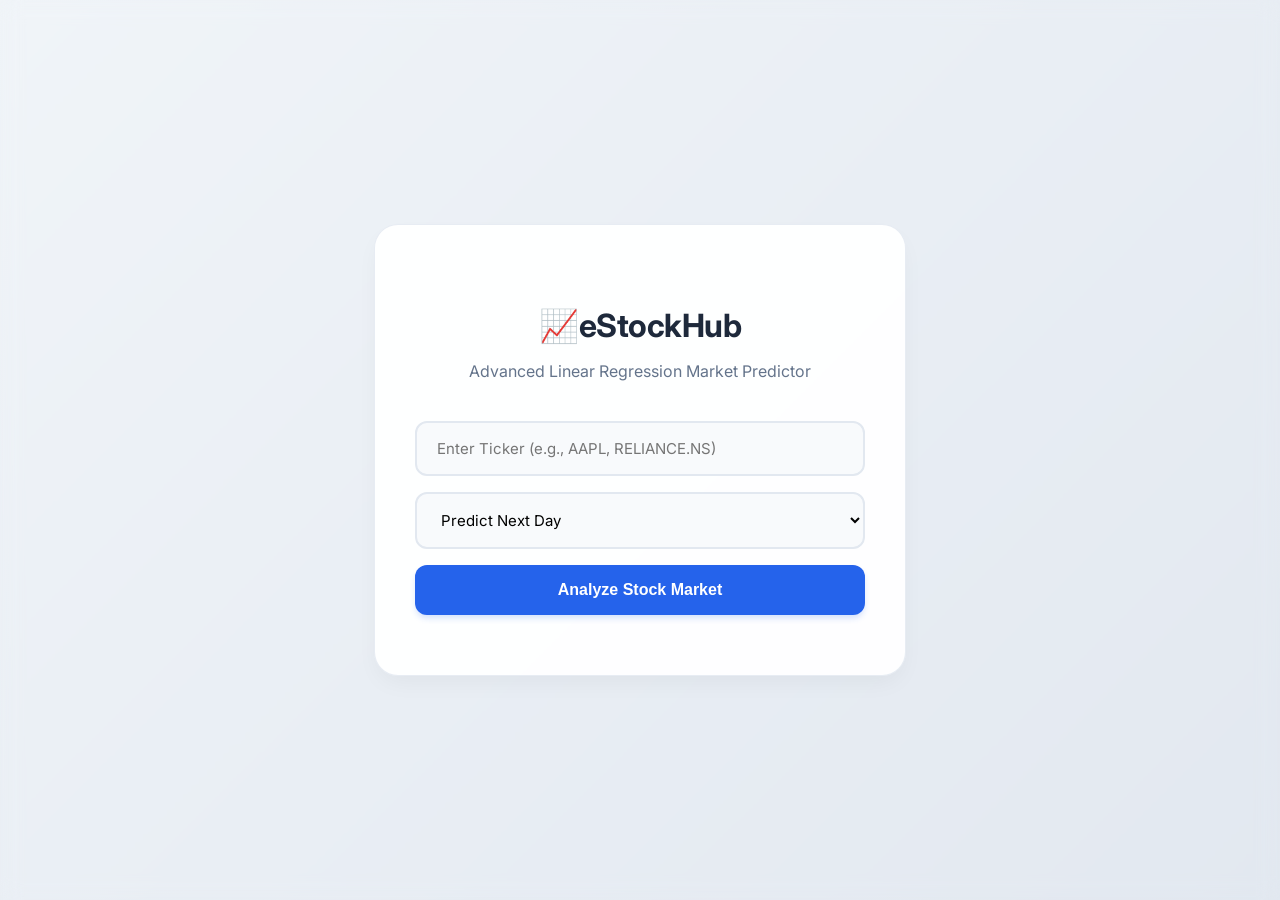
<file: index.html>
<!DOCTYPE html>
<html lang="en">
<head>
    <meta charset="UTF-8">
    <meta name="viewport" content="width=device-width, initial-scale=1.0">
    <title>eStockHub | Predictor</title>
    <link href="https://fonts.googleapis.com/css2?family=Inter:wght@400;500;600;700&display=swap" rel="stylesheet">
    <link rel="stylesheet" href="style.css">
</head>
<body>
    <div class="landing-container">
        <h1> 📈eStockHub</h1>
        <p>Advanced Linear Regression Market Predictor</p>
        
        <div class="search-box">
            <div class="autocomplete-wrapper">
                <input type="text" id="tickerInput" placeholder="Enter Ticker (e.g., AAPL, RELIANCE.NS)" required autocomplete="off">
                <ul id="suggestionsList" class="suggestions-list"></ul>
            </div>
            
            <select id="timeframeSelect" class="dropdown">
                <option value="1d">Predict Next Day</option>
                <option value="1h">Predict Next Hour</option>
                <option value="1m">Predict Next Minute</option>
            </select>

            <button class="btn" onclick="goToDashboard()">Analyze Stock Market</button>
        </div>
    </div>

    <script src="script.js"></script>
</body>
</html>
</file>
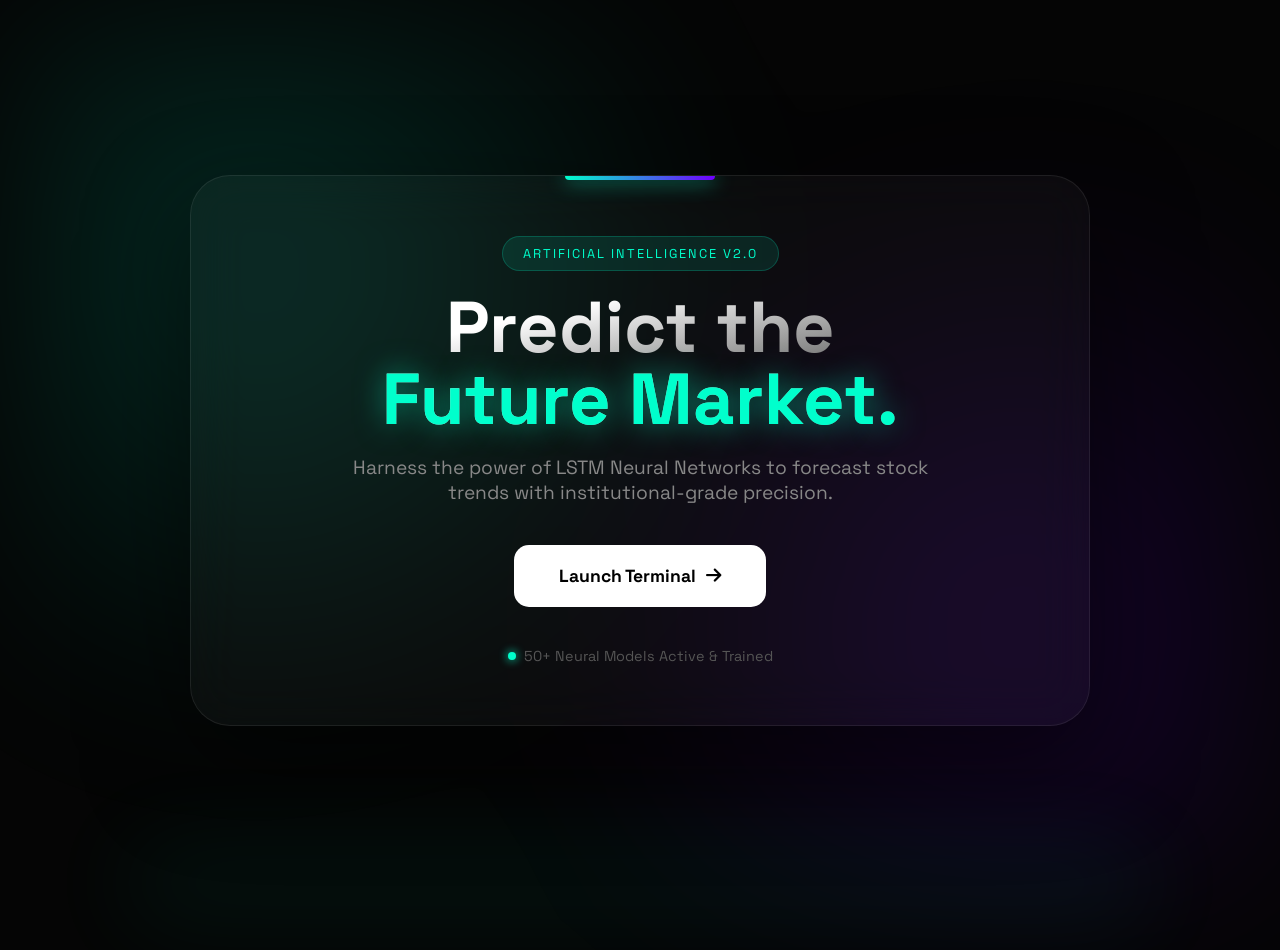
<file: templates/index.html>
<!DOCTYPE html>
<html lang="en">
<head>
    <meta charset="UTF-8">
    <meta name="viewport" content="width=device-width, initial-scale=1.0">
    <title>StockAI | Next-Gen Predictions</title>
    <link rel="stylesheet" href="https://cdnjs.cloudflare.com/ajax/libs/font-awesome/6.4.0/css/all.min.css">
    <link href="https://fonts.googleapis.com/css2?family=Space+Grotesk:wght@300;500;700&display=swap" rel="stylesheet">
    <style>
        :root {
            --primary: #00ffcc;
            --secondary: #7000ff;
            --bg: #050505;
            --glass: rgba(255, 255, 255, 0.03);
        }

        * { margin: 0; padding: 0; box-sizing: border-box; font-family: 'Space Grotesk', sans-serif; }

        body {
            background-color: var(--bg);
            color: white;
            min-height: 100vh;
            display: flex;
            align-items: center;
            justify-content: center;
            overflow: hidden;
            position: relative;
        }

        /* 🌌 Animated Mesh Gradient Background */
        .bg-glow {
            position: absolute;
            width: 100%;
            height: 100%;
            z-index: -1;
            background: 
                radial-gradient(circle at 20% 30%, rgba(0, 255, 204, 0.15) 0%, transparent 40%),
                radial-gradient(circle at 80% 70%, rgba(112, 0, 255, 0.15) 0%, transparent 40%);
            filter: blur(80px);
        }

        .particles {
            position: absolute;
            top: 0; left: 0; width: 100%; height: 100%;
            z-index: -1;
        }

        .hero-card {
            background: var(--glass);
            backdrop-filter: blur(25px);
            border: 1px solid rgba(255, 255, 255, 0.08);
            border-radius: 40px;
            padding: 60px;
            max-width: 900px;
            width: 95%;
            text-align: center;
            box-shadow: 0 40px 100px rgba(0, 0, 0, 0.5);
            position: relative;
            overflow: hidden;
        }

        .hero-card::before {
            content: '';
            position: absolute;
            top: 0; left: 50%;
            transform: translateX(-50%);
            width: 150px; height: 4px;
            background: linear-gradient(90deg, var(--primary), var(--secondary));
            border-radius: 0 0 10px 10px;
            box-shadow: 0 0 20px var(--primary);
        }

        .badge {
            background: rgba(0, 255, 204, 0.1);
            color: var(--primary);
            padding: 8px 20px;
            border-radius: 100px;
            font-size: 0.8rem;
            text-transform: uppercase;
            letter-spacing: 2px;
            border: 1px solid rgba(0, 255, 204, 0.2);
            display: inline-block;
            margin-bottom: 20px;
        }

        h1 {
            font-size: 4.5rem;
            line-height: 1;
            margin-bottom: 20px;
            font-weight: 700;
        }

        h1 span {
            background: linear-gradient(to bottom right, #fff 30%, #666);
            -webkit-background-clip: text;
            -webkit-text-fill-color: transparent;
        }

        .highlight {
            color: var(--primary);
            text-shadow: 0 0 30px rgba(0, 255, 204, 0.5);
            -webkit-text-fill-color: var(--primary) !important;
        }

        p {
            color: #888;
            font-size: 1.2rem;
            max-width: 600px;
            margin: 0 auto 40px;
        }

        .btn-group {
            display: flex;
            gap: 20px;
            justify-content: center;
        }

        .main-btn {
            background: white;
            color: black;
            padding: 20px 45px;
            border-radius: 15px;
            text-decoration: none;
            font-weight: 700;
            font-size: 1.1rem;
            transition: 0.3s cubic-bezier(0.175, 0.885, 0.32, 1.275);
            display: flex;
            align-items: center;
            gap: 10px;
        }

        .main-btn:hover {
            transform: scale(1.05) translateY(-5px);
            box-shadow: 0 20px 40px rgba(255, 255, 255, 0.2);
        }

        .sec-btn {
            background: rgba(255, 255, 255, 0.05);
            color: white;
            padding: 20px 45px;
            border-radius: 15px;
            text-decoration: none;
            font-weight: 600;
            border: 1px solid rgba(255, 255, 255, 0.1);
            transition: 0.3s;
        }

        .sec-btn:hover {
            background: rgba(255, 255, 255, 0.1);
        }

        /* 📈 Live Status Dot */
        .status {
            display: flex;
            align-items: center;
            justify-content: center;
            gap: 8px;
            margin-top: 40px;
            font-size: 0.9rem;
            color: #555;
        }

        .dot {
            width: 8px; height: 8px;
            background: var(--primary);
            border-radius: 50%;
            box-shadow: 0 0 10px var(--primary);
            animation: pulse 1.5s infinite;
        }

        @keyframes pulse {
            0% { opacity: 1; transform: scale(1); }
            50% { opacity: 0.4; transform: scale(1.2); }
            100% { opacity: 1; transform: scale(1); }
        }

        /* Desktop Mockup Decoration */
        .decoration {
            position: absolute;
            bottom: -50px;
            left: 50%;
            transform: translateX(-50%);
            width: 80%;
            height: 100px;
            background: linear-gradient(180deg, var(--primary) 0%, transparent 100%);
            opacity: 0.1;
            filter: blur(50px);
        }

    </style>
</head>
<body>
    <div class="bg-glow"></div>
    
    <div class="hero-card">
        <div class="badge">Artificial Intelligence v2.0</div>
        <h1><span>Predict the</span> <br> <span class="highlight">Future Market.</span></h1>
        <p>Harness the power of LSTM Neural Networks to forecast stock trends with institutional-grade precision.</p>
        
        <div class="btn-group">
            <a href="/dashboard" class="main-btn">
                Launch Terminal <i class="fas fa-arrow-right"></i>
            </a>
            <!-- <a href="#" class="sec-btn">How it works</a> -->
        </div>

        <div class="status">
            <div class="dot"></div>
            50+ Neural Models Active & Trained
        </div>
    </div>

    <div class="decoration"></div>
</body>
</html>
</file>
<file: style.css>
:root {
    --primary: #2563eb;
    --primary-hover: #1d4ed8;
    --bg-gradient: linear-gradient(135deg, #f0f4f8 0%, #e2e8f0 100%);
    --card-bg: rgba(255, 255, 255, 0.95);
    --text-main: #0f172a;
    --text-muted: #64748b;
    --border-color: rgba(226, 232, 240, 0.8);
    --shadow-soft: 0 10px 25px -5px rgba(0, 0, 0, 0.05), 0 8px 10px -6px rgba(0, 0, 0, 0.01);
    --shadow-hover: 0 20px 25px -5px rgba(0, 0, 0, 0.1), 0 10px 10px -5px rgba(0, 0, 0, 0.04);
}

body {
    font-family: 'Inter', -apple-system, BlinkMacSystemFont, sans-serif;
    background: var(--bg-gradient);
    color: var(--text-main);
    margin: 0;
    display: flex;
    justify-content: center;
    align-items: center;
    min-height: 100vh;
    backdrop-filter: blur(10px);
}

.landing-container {
    text-align: center;
    background: var(--card-bg);
    padding: 60px 40px;
    border-radius: 24px;
    box-shadow: var(--shadow-soft);
    border: 1px solid var(--border-color);
    width: 100%;
    max-width: 450px;
    transition: transform 0.3s ease;
}

.landing-container:hover {
    transform: translateY(-5px);
    box-shadow: var(--shadow-hover);
}

.landing-container h1 { font-size: 32px; font-weight: 700; letter-spacing: -0.5px; margin-bottom: 8px; color: #1e293b; }
.landing-container p { color: var(--text-muted); font-size: 16px; margin-bottom: 40px; }

.search-box input, .dropdown {
    width: 100%; padding: 16px 20px; font-size: 15px; font-family: 'Inter', sans-serif; border: 2px solid #e2e8f0; border-radius: 12px; margin-bottom: 16px; outline: none; transition: all 0.3s ease; box-sizing: border-box; background: #f8fafc;
}
.search-box input:focus, .dropdown:focus { border-color: var(--primary); background: #ffffff; box-shadow: 0 0 0 4px rgba(37, 99, 235, 0.1); }

.btn {
    background: var(--primary); color: white; border: none; padding: 16px 30px; font-size: 16px; border-radius: 12px; cursor: pointer; font-weight: 600; width: 100%; transition: all 0.3s ease; box-shadow: 0 4px 6px -1px rgba(37, 99, 235, 0.2);
}
.btn:hover { background: var(--primary-hover); transform: translateY(-2px); box-shadow: 0 10px 15px -3px rgba(37, 99, 235, 0.3); }

.dashboard-container { width: 95%; max-width: 1200px; margin: 40px auto; }
.header { display: flex; justify-content: space-between; align-items: center; margin-bottom: 40px; padding: 0 10px; }
#stockTitle { font-size: 28px; font-weight: 700; letter-spacing: -0.5px; }

.btn-outline {
    background: rgba(255, 255, 255, 0.5); color: var(--primary); border: 2px solid var(--border-color); padding: 10px 20px; border-radius: 10px; cursor: pointer; font-weight: 600; font-size: 14px; text-decoration: none; transition: all 0.2s ease;
}
.btn-outline:hover { border-color: var(--primary); background: var(--primary); color: white; }

.stats-grid { display: grid; grid-template-columns: repeat(auto-fit, minmax(220px, 1fr)); gap: 24px; margin-bottom: 24px; }
.stat-card {
    background: var(--card-bg); padding: 24px; border-radius: 16px; box-shadow: var(--shadow-soft); border: 1px solid var(--border-color); transition: all 0.3s ease; position: relative; overflow: hidden;
}
.stat-card:hover { transform: translateY(-5px); box-shadow: var(--shadow-hover); }
.stat-card.highlight { border: 2px solid var(--primary); background: linear-gradient(to bottom right, #ffffff, #f0f4f8); }
.stat-card h3 { margin: 0; font-size: 13px; color: var(--text-muted); text-transform: uppercase; font-weight: 600; letter-spacing: 0.5px; }
.stat-card p { margin: 12px 0 0 0; font-size: 28px; font-weight: 700; color: var(--text-main); }

.chart-wrapper {
    background: var(--card-bg); padding: 24px; border-radius: 20px; box-shadow: var(--shadow-soft); border: 1px solid var(--border-color); height: 450px; transition: all 0.3s ease;
}
.chart-wrapper:hover { box-shadow: var(--shadow-hover); }

#loading { text-align: center; font-size: 18px; color: var(--primary); padding: 80px; font-weight: 600; animation: pulse 2s infinite; }
@keyframes pulse { 0% { opacity: 1; } 50% { opacity: 0.5; } 100% { opacity: 1; } }

/* ==========================================
   🔍 AUTOCOMPLETE DROPDOWN UI
   ========================================== */
.autocomplete-wrapper {
    position: relative;
    width: 100%;
}

.suggestions-list {
    position: absolute;
    top: 100%;
    left: 0;
    right: 0;
    background: rgba(255, 255, 255, 0.95);
    backdrop-filter: blur(10px);
    border: 1px solid var(--border-color);
    border-radius: 12px;
    box-shadow: var(--shadow-hover);
    max-height: 250px;
    overflow-y: auto;
    z-index: 1000;
    list-style: none;
    padding: 0;
    margin: -10px 0 16px 0; /* Align perfectly under input */
    display: none; /* Hidden by default */
    text-align: left;
}

.suggestions-list li {
    padding: 12px 20px;
    cursor: pointer;
    border-bottom: 1px solid var(--border-color);
    display: flex;
    justify-content: space-between;
    align-items: center;
    transition: background 0.2s ease;
}

.suggestions-list li:last-child {
    border-bottom: none;
}

.suggestions-list li:hover {
    background: rgba(37, 99, 235, 0.08); /* Soft blue hover */
}

.ticker-symbol {
    font-weight: 700;
    color: var(--primary);
    font-size: 15px;
}

.ticker-name {
    color: var(--text-muted);
    font-size: 13px;
    font-weight: 500;
}
</file>
